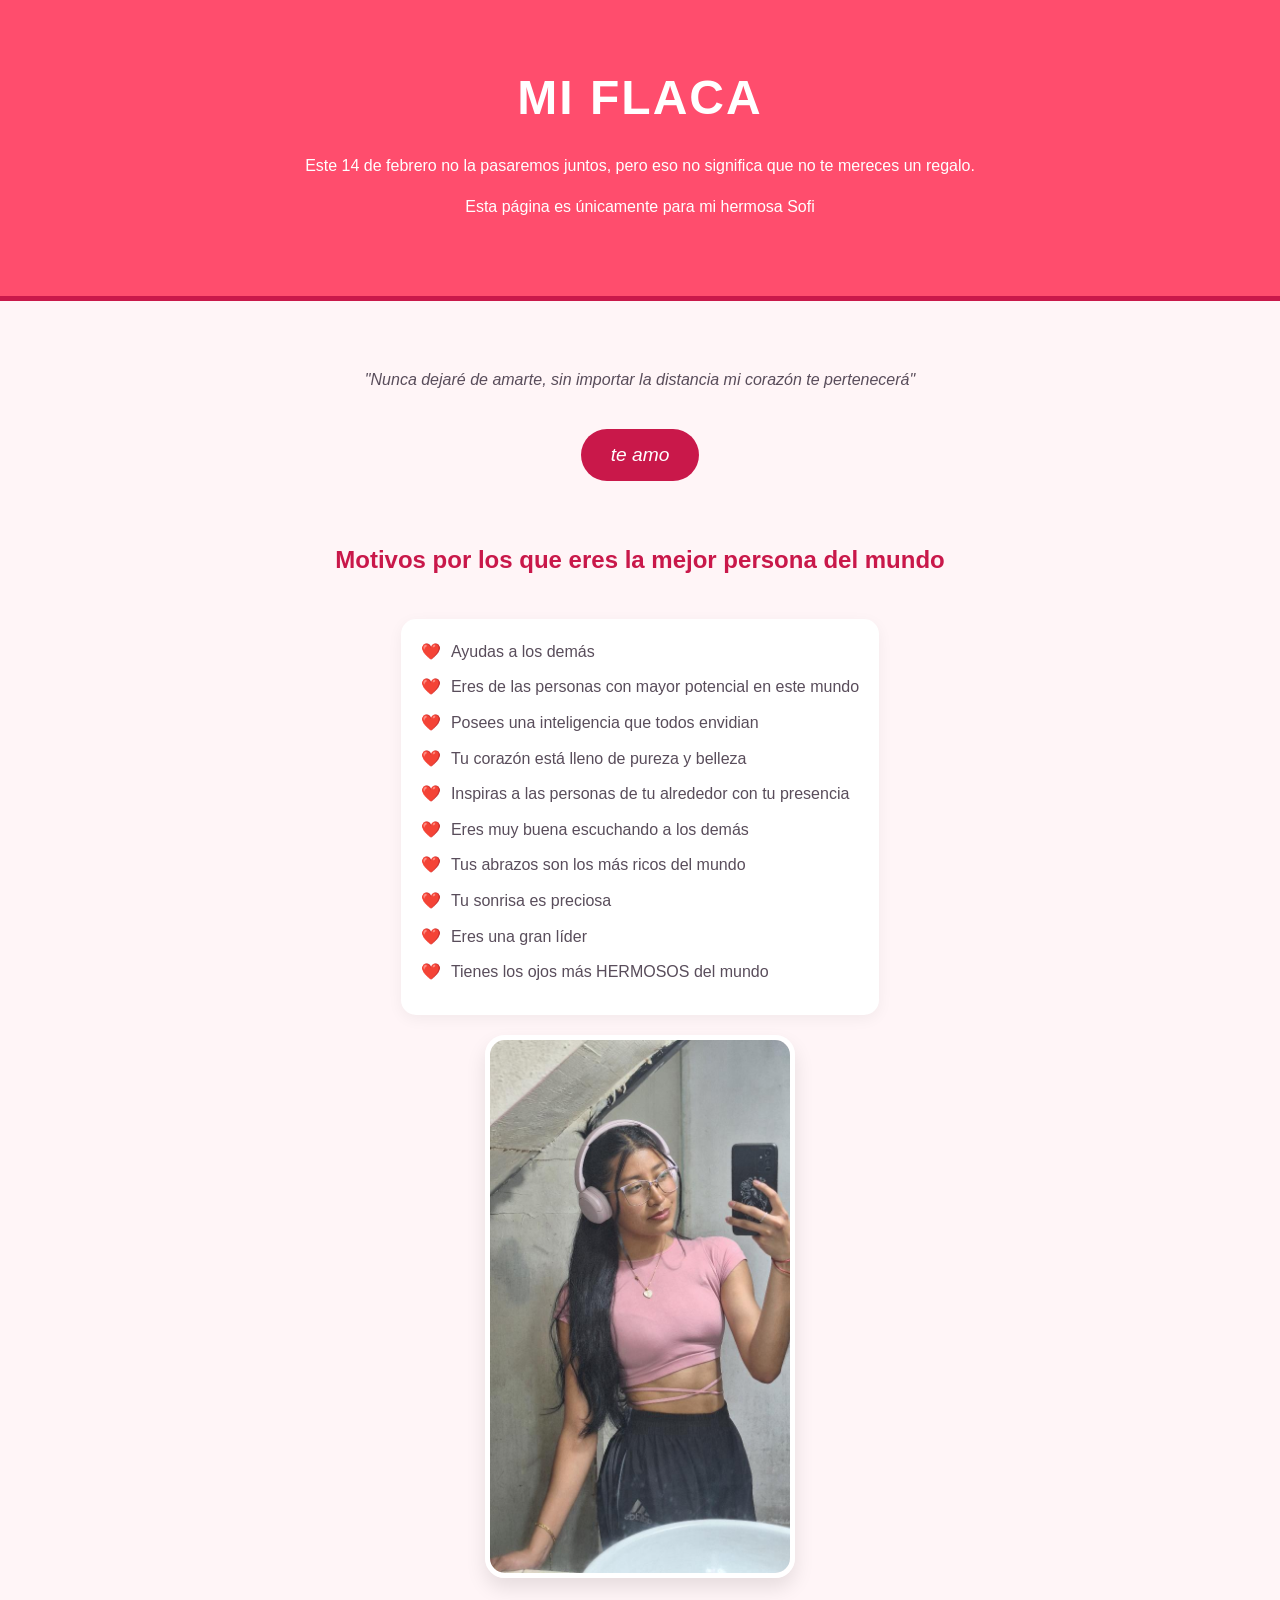
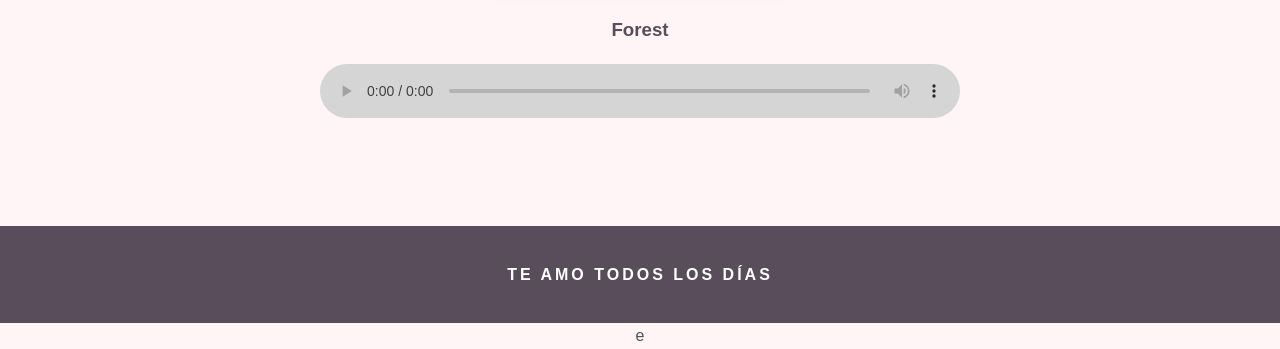
<file: index.html>
<!DOCTYPE html>
<html lang="es">

<head>
    <meta charset="UTF-8">
    <meta name="viewport" content="width=device-width, initial-scale=1.0">
    <title>MI FLACA</title>
    <link rel="stylesheet" href="Stylr1.css">
</head>

<body>
    <header class="header">
        <section class="container">
            <h1>MI FLACA</h1>
            <p>Este 14 de febrero no la pasaremos juntos, pero eso no significa que no te mereces un regalo.</p>
            <p>Esta página es únicamente para mi hermosa Sofi</p>
        </section>
    </header>

    <main class="container">
        <p><em>"Nunca dejaré de amarte, sin importar la distancia mi corazón te pertenecerá"</em></p>
        <button><em>te amo</em></button>

        <h2>Motivos por los que eres la mejor persona del mundo</h2>
        <ul>
            <li>Ayudas a los demás</li>
            <li>Eres de las personas con mayor potencial en este mundo</li>
            <li>Posees una inteligencia que todos envidian</li>
            <li>Tu corazón está lleno de pureza y belleza</li>
            <li>Inspiras a las personas de tu alrededor con tu presencia</li>
            <li>Eres muy buena escuchando a los demás</li>
            <li>Tus abrazos son los más ricos del mundo</li>
            <li>Tu sonrisa es preciosa</li>
            <li>Eres una gran líder</li>
            <li>Tienes los ojos más HERMOSOS del mundo</li>
        </ul>

        <article class="foto">
            <img src="imagen/sofi1.jpg" alt="Sofi" width="300">
        </article>

        <article class="audio">
            <h3>Forest</h3>
            <audio src="audio/Forest.mp3" controls></audio>
        </article>
    </main>

    <footer class="main-footer">
        <p>TE AMO TODOS LOS DÍAS</p>
    </footer>
</body>

</html>e
</file>
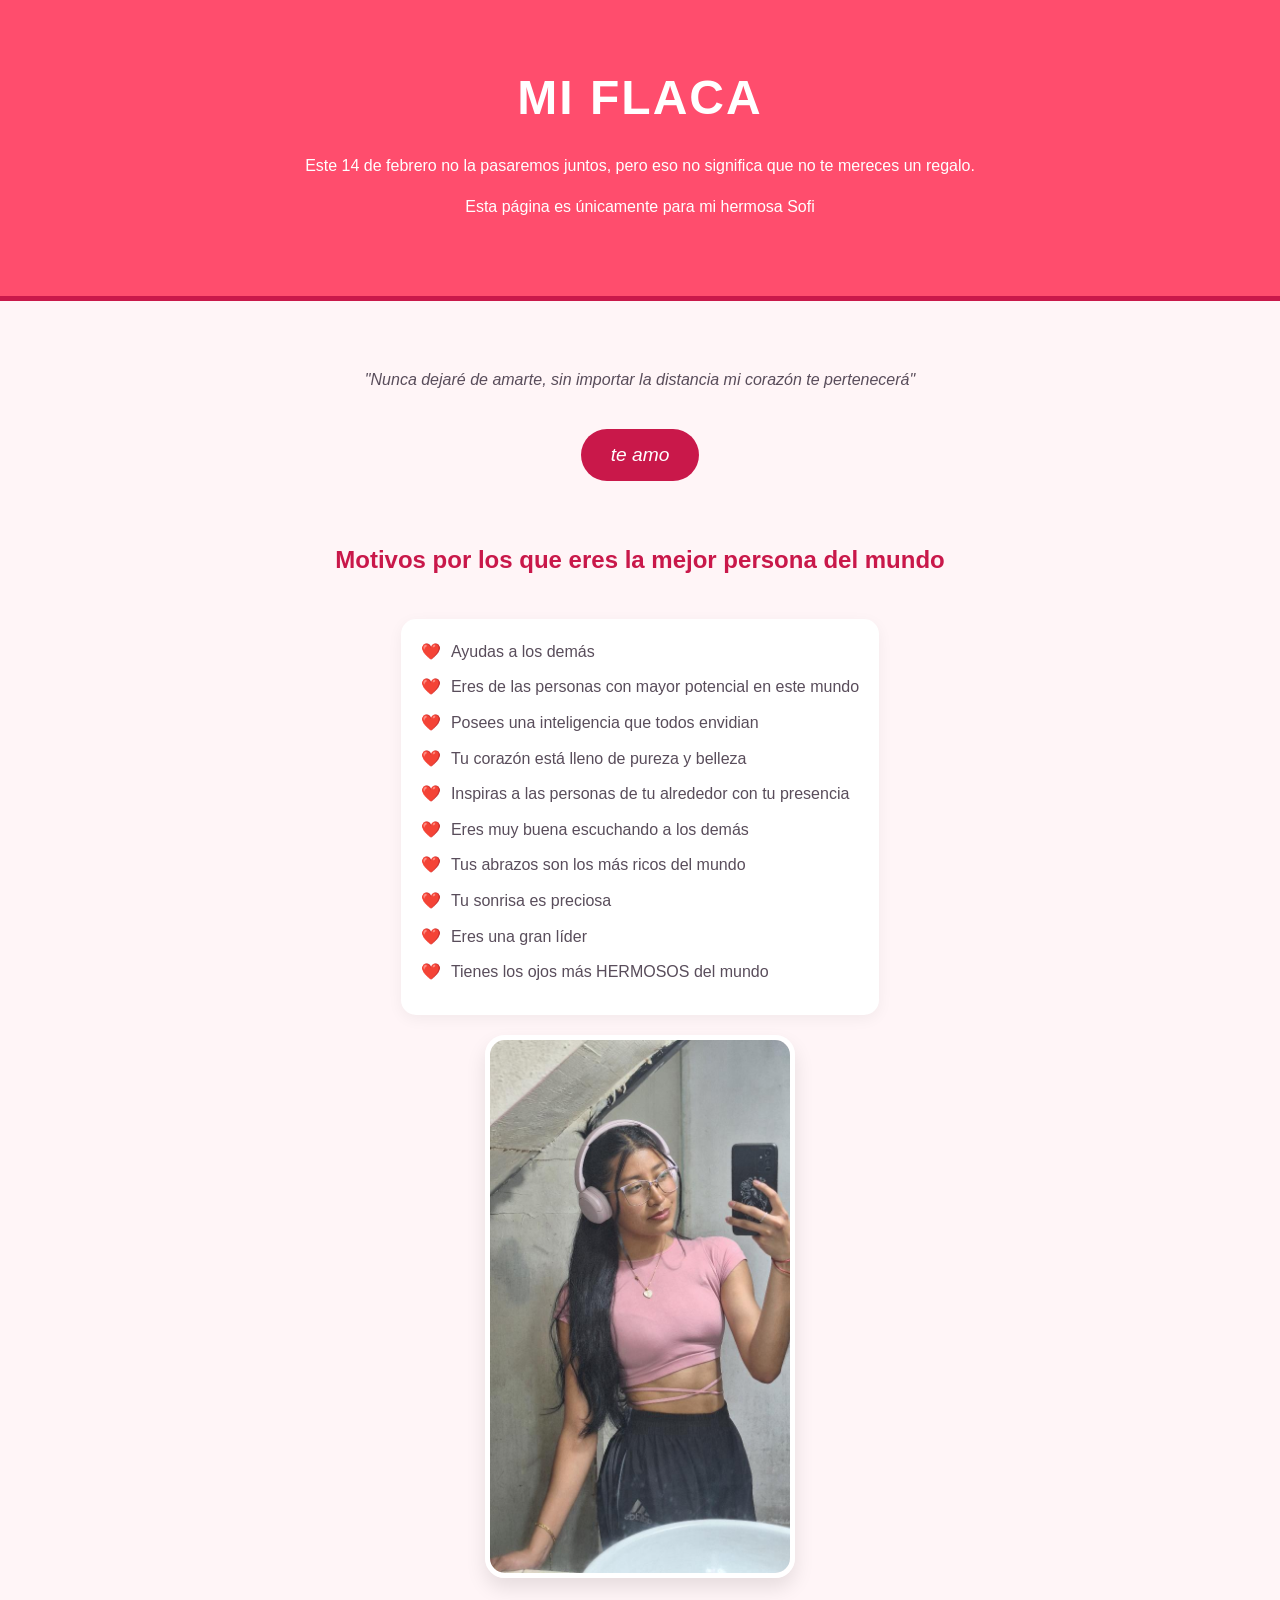
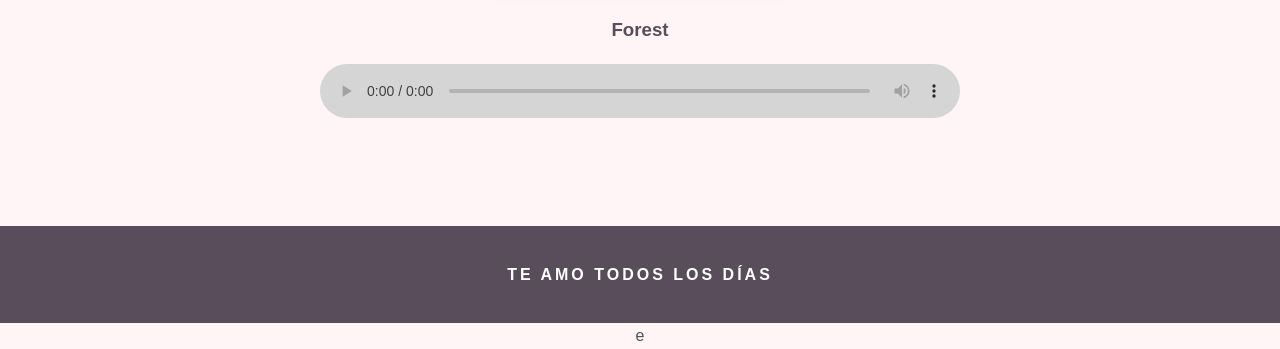
<file: index.html.html>
<!DOCTYPE html>
<html lang="es">

<head>
    <meta charset="UTF-8">
    <meta name="viewport" content="width=device-width, initial-scale=1.0">
    <title>MI FLACA</title>
    <link rel="stylesheet" href="Stylr1.css">
</head>

<body>
    <header class="header">
        <section class="container">
            <h1>MI FLACA</h1>
            <p>Este 14 de febrero no la pasaremos juntos, pero eso no significa que no te mereces un regalo.</p>
            <p>Esta página es únicamente para mi hermosa Sofi</p>
        </section>
    </header>

    <main class="container">
        <p><em>"Nunca dejaré de amarte, sin importar la distancia mi corazón te pertenecerá"</em></p>
        <button><em>te amo</em></button>

        <h2>Motivos por los que eres la mejor persona del mundo</h2>
        <ul>
            <li>Ayudas a los demás</li>
            <li>Eres de las personas con mayor potencial en este mundo</li>
            <li>Posees una inteligencia que todos envidian</li>
            <li>Tu corazón está lleno de pureza y belleza</li>
            <li>Inspiras a las personas de tu alrededor con tu presencia</li>
            <li>Eres muy buena escuchando a los demás</li>
            <li>Tus abrazos son los más ricos del mundo</li>
            <li>Tu sonrisa es preciosa</li>
            <li>Eres una gran líder</li>
            <li>Tienes los ojos más HERMOSOS del mundo</li>
        </ul>

        <article class="foto">
            <img src="imagen/sofi1.jpg" alt="Sofi" width="300">
        </article>

        <article class="audio">
            <h3>Forest</h3>
            <audio src="audio/Forest.mp3" controls></audio>
        </article>
    </main>

    <footer class="main-footer">
        <p>TE AMO TODOS LOS DÍAS</p>
    </footer>
</body>

</html>e
</file>
<file: Stylr1.css>
/* Paleta de colores: Rosas, blancos y grises suaves */
:root {
    --color-fondo: #fff5f7;
    --color-primario: #ff4d6d;
    --color-secundario: #c9184a;
    --color-texto: #594d5b;
    --blanco: #ffffff;
}

body {
    background-color: var(--color-fondo);
    color: var(--color-texto);
    font-family: 'Segoe UI', Tahoma, Geneva, Verdana, sans-serif;
    margin: 0;
    padding: 0;
    line-height: 1.6;
    text-align: center;
}

/* Contenedor principal */
.container {
    max-width: 800px;
    margin: 0 auto;
    padding: 20px;
}

/* Cabecera */
.header {
    background-color: var(--color-primario);
    color: var(--blanco);
    padding: 40px 0;
    border-bottom: 5px solid var(--color-secundario);
    margin-bottom: 30px;
}

.header h1 {
    font-size: 3rem;
    margin: 0;
    letter-spacing: 2px;
}

/* Botón con efecto */
button {
    background-color: var(--color-secundario);
    color: white;
    border: none;
    padding: 15px 30px;
    font-size: 1.2rem;
    border-radius: 50px;
    cursor: pointer;
    transition: transform 0.3s ease, background-color 0.3s ease;
    margin: 20px 0;
}

button:hover {
    background-color: var(--color-primario);
    transform: scale(1.1);
}

/* Lista de motivos */
ul {
    list-style: none;
    padding: 0;
    display: inline-block;
    text-align: left;
    background: var(--blanco);
    padding: 20px;
    border-radius: 15px;
    box-shadow: 0 4px 15px rgba(0, 0, 0, 0.05);
}

li {
    margin-bottom: 10px;
    padding-left: 30px;
    position: relative;
}

li::before {
    content: "❤️";
    position: absolute;
    left: 0;
}

/* Sección de multimedia */
.foto img {
    border-radius: 20px;
    box-shadow: 0 10px 20px rgba(0, 0, 0, 0.1);
    border: 5px solid var(--blanco);
    transition: transform 0.5s ease;
}

.foto img:hover {
    transform: rotate(2deg);
}

.audio {
    margin: 30px 0;
}

audio {
    filter: sepia(20%) saturate(70%) grayscale(100%) contrast(90%) invert(12%);
    width: 80%;
}

/* Ajuste extra para centrar la lista mejor */
.container ul {
    display: inline-block;
    margin: 20px auto;
    max-width: 90%;
}

.container h2 {
    color: var(--color-secundario);
    margin-top: 40px;
}

/* Pie de página */
.main-footer {
    background-color: var(--color-texto);
    color: var(--blanco);
    padding: 20px 0;
    margin-top: 50px;
    font-weight: bold;
    letter-spacing: 3px;
}
</file>
